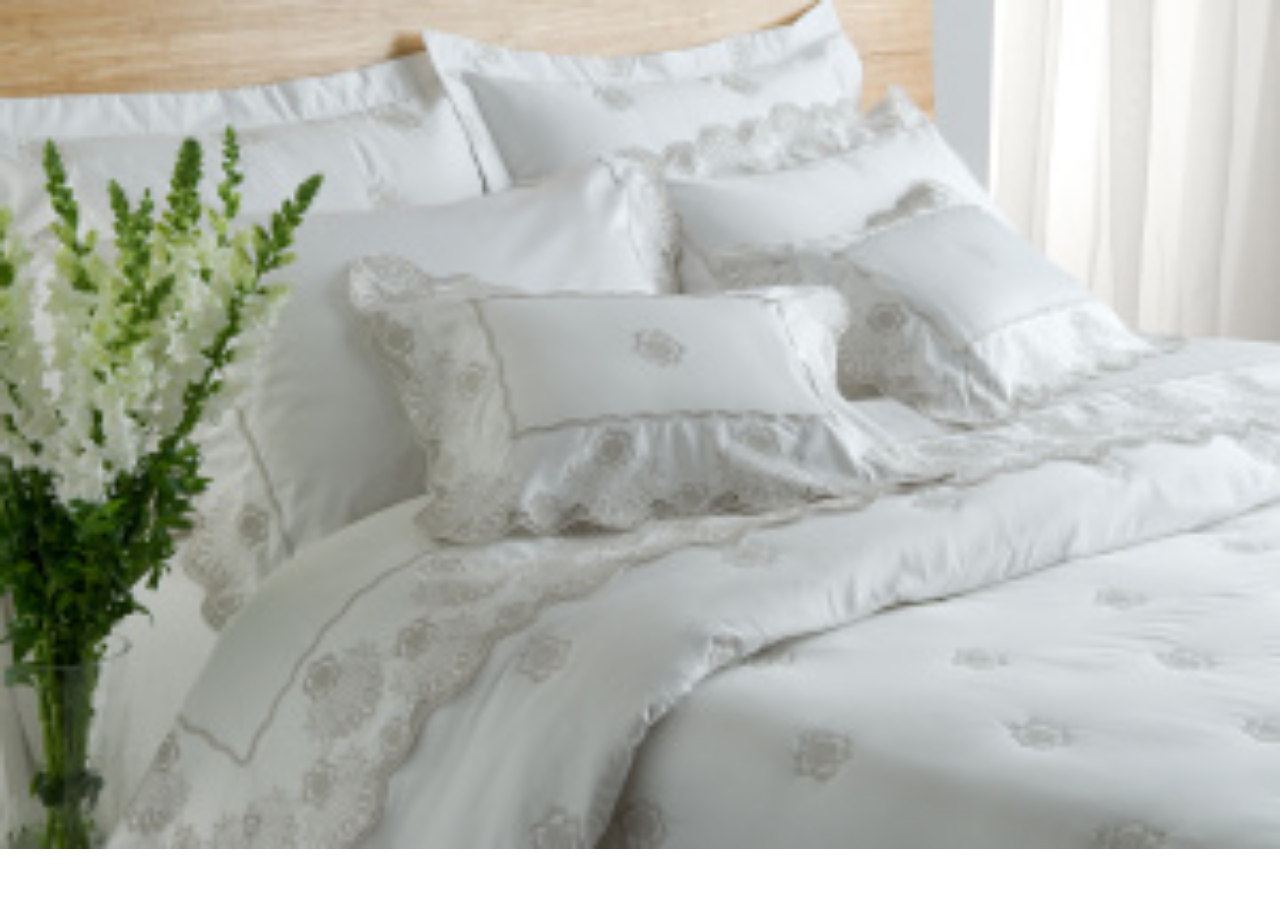
<file: gh-pages/projetos/reuniao/index.html>
<!doctype html>
<html lang="pt-BR">
  <head>
    <title>Reunião 27/12/2019</title>
    <!-- Required meta tags -->
    <meta charset="utf-8">
    <meta name="viewport" content="width=device-width, initial-scale=1, shrink-to-fit=no">

    <!-- Bootstrap CSS -->
    <link rel="stylesheet" href="https://stackpath.bootstrapcdn.com/bootstrap/4.3.1/css/bootstrap.min.css" integrity="sha384-ggOyR0iXCbMQv3Xipma34MD+dH/1fQ784/j6cY/iJTQUOhcWr7x9JvoRxT2MZw1T" crossorigin="anonymous">
  
    <style>
      body{
        background: url('./sis_background__flg3670.jpeg');
        background-size: cover;
        background-repeat: no-repeat;
      }
    </style>
  
  </head>
  <body>









      
    <!-- Optional JavaScript -->
    <!-- jQuery first, then Popper.js, then Bootstrap JS -->
    <script src="https://code.jquery.com/jquery-3.3.1.slim.min.js" integrity="sha384-q8i/X+965DzO0rT7abK41JStQIAqVgRVzpbzo5smXKp4YfRvH+8abtTE1Pi6jizo" crossorigin="anonymous"></script>
    <script src="https://cdnjs.cloudflare.com/ajax/libs/popper.js/1.14.7/umd/popper.min.js" integrity="sha384-UO2eT0CpHqdSJQ6hJty5KVphtPhzWj9WO1clHTMGa3JDZwrnQq4sF86dIHNDz0W1" crossorigin="anonymous"></script>
    <script src="https://stackpath.bootstrapcdn.com/bootstrap/4.3.1/js/bootstrap.min.js" integrity="sha384-JjSmVgyd0p3pXB1rRibZUAYoIIy6OrQ6VrjIEaFf/nJGzIxFDsf4x0xIM+B07jRM" crossorigin="anonymous"></script>
  </body>
</html>
</file>
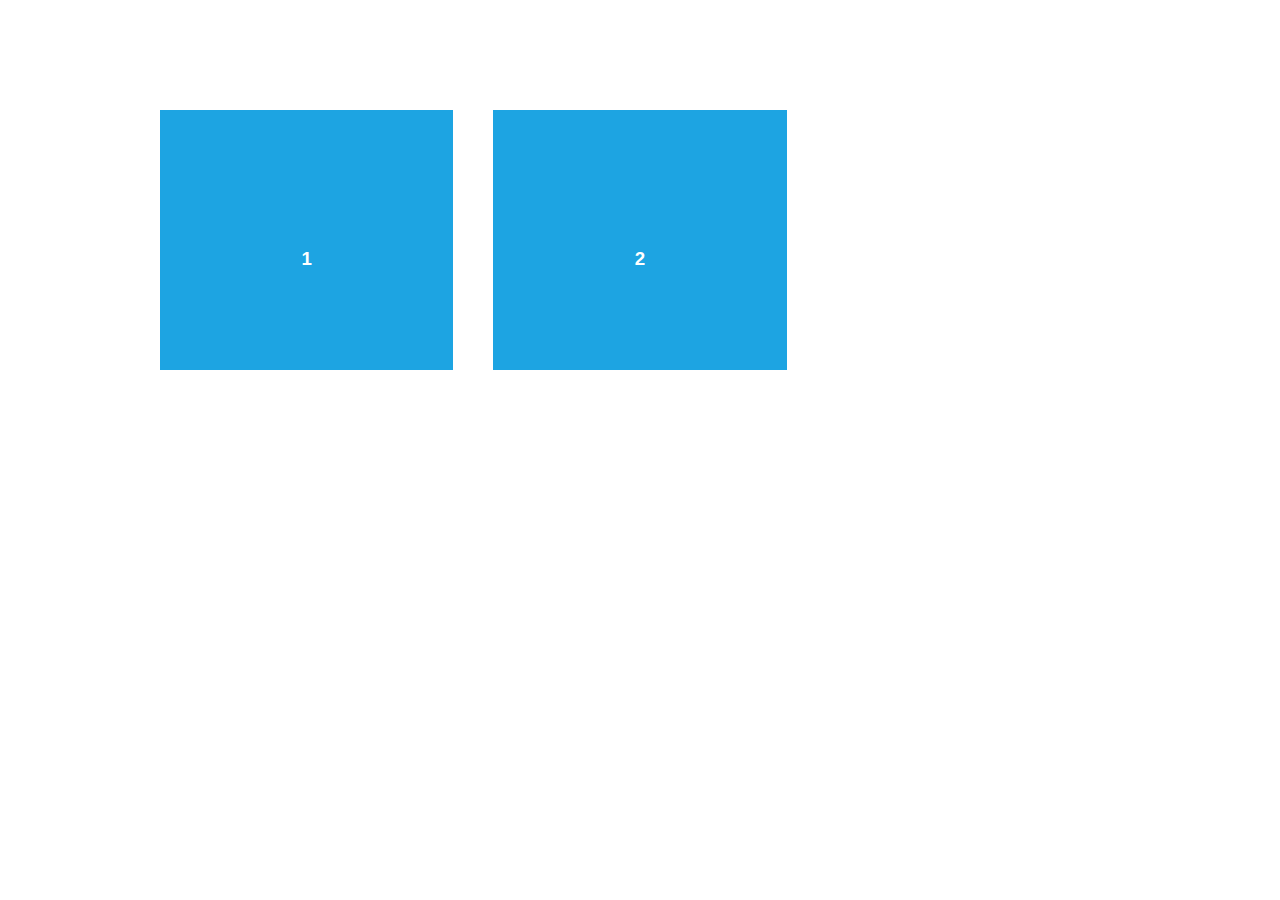
<file: gh-pages/projetos/aos-master/demo/async.html>
<!DOCTYPE html>
<html>
  <head>
    <meta charset="utf-8">
    <title>AOS - Animate on scroll library</title>
    <meta name="viewport" content="width=device-width">
    <link rel="stylesheet" href="css/styles.css" />
    <link rel="stylesheet" href="../dist/aos.css" />
  </head>
  <body>
    <div id="aos-demo" class="aos-all"></div>

    <script src="../dist/aos.js"></script>
    <script>
      AOS.init({
        easing: 'ease-in-out-sine'
      });

      setInterval(addItem, 300);

      var itemsCounter = 1;
      var container = document.getElementById('aos-demo');

      function addItem () {
        if (itemsCounter > 42) return;
        var item = document.createElement('div');
        item.classList.add('aos-item');
        item.setAttribute('data-aos', 'fade-up');
        item.innerHTML = '<div class="aos-item__inner"><h3>' + itemsCounter + '</h3></div>';
        container.appendChild(item);
        itemsCounter++;
      }
    </script>
  </body>
</html>
</file>
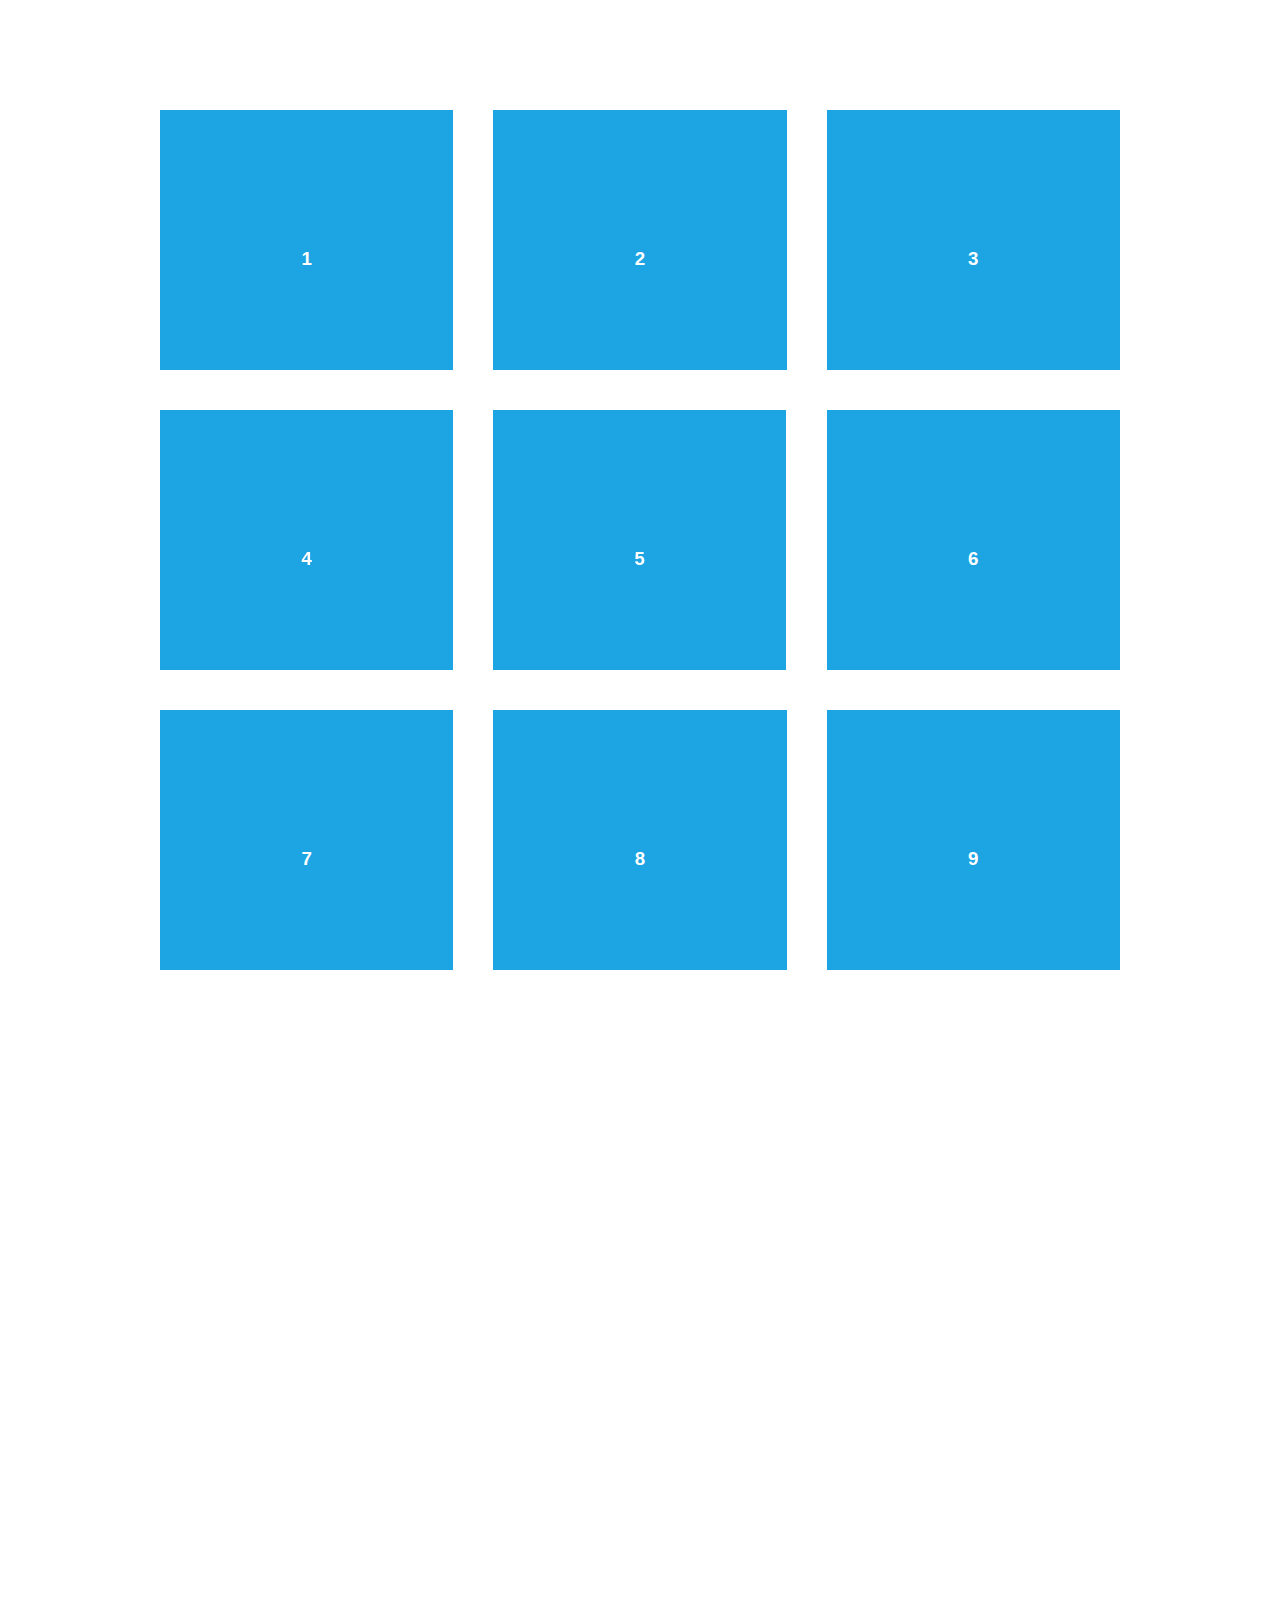
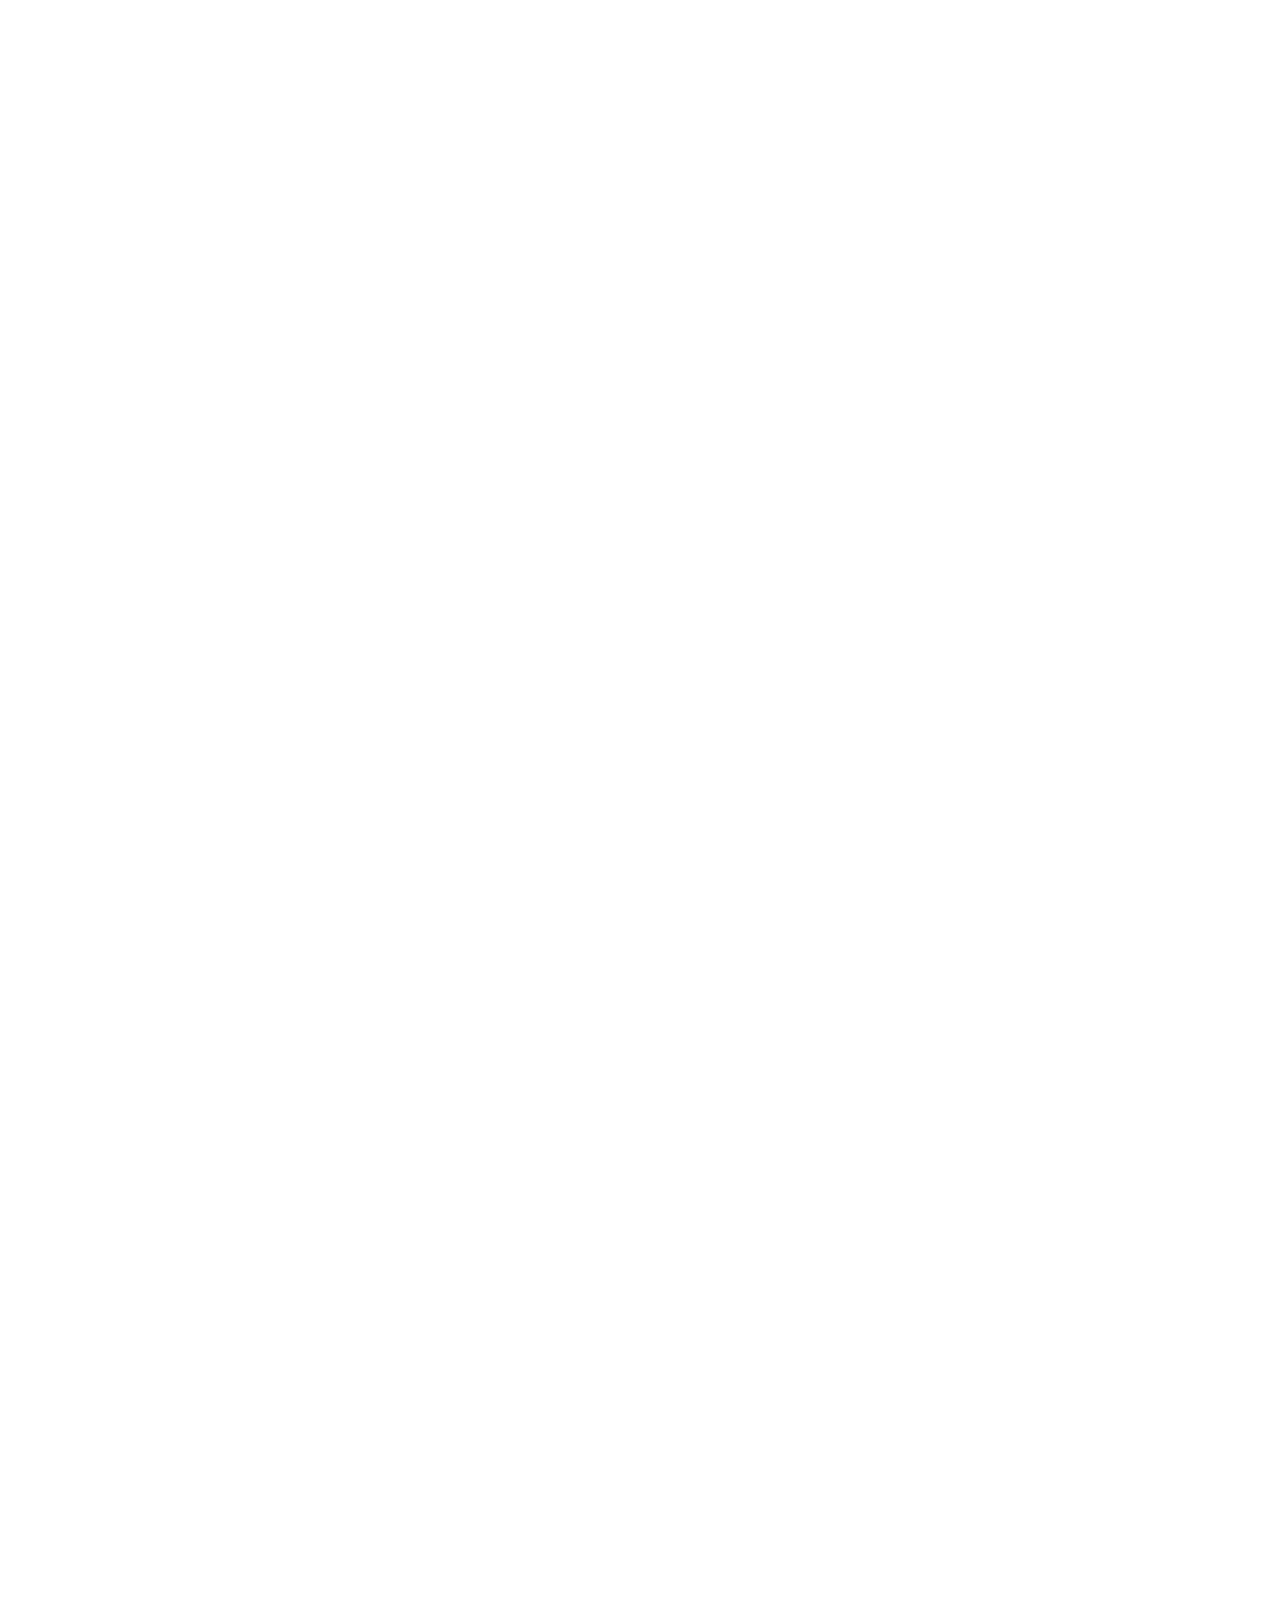
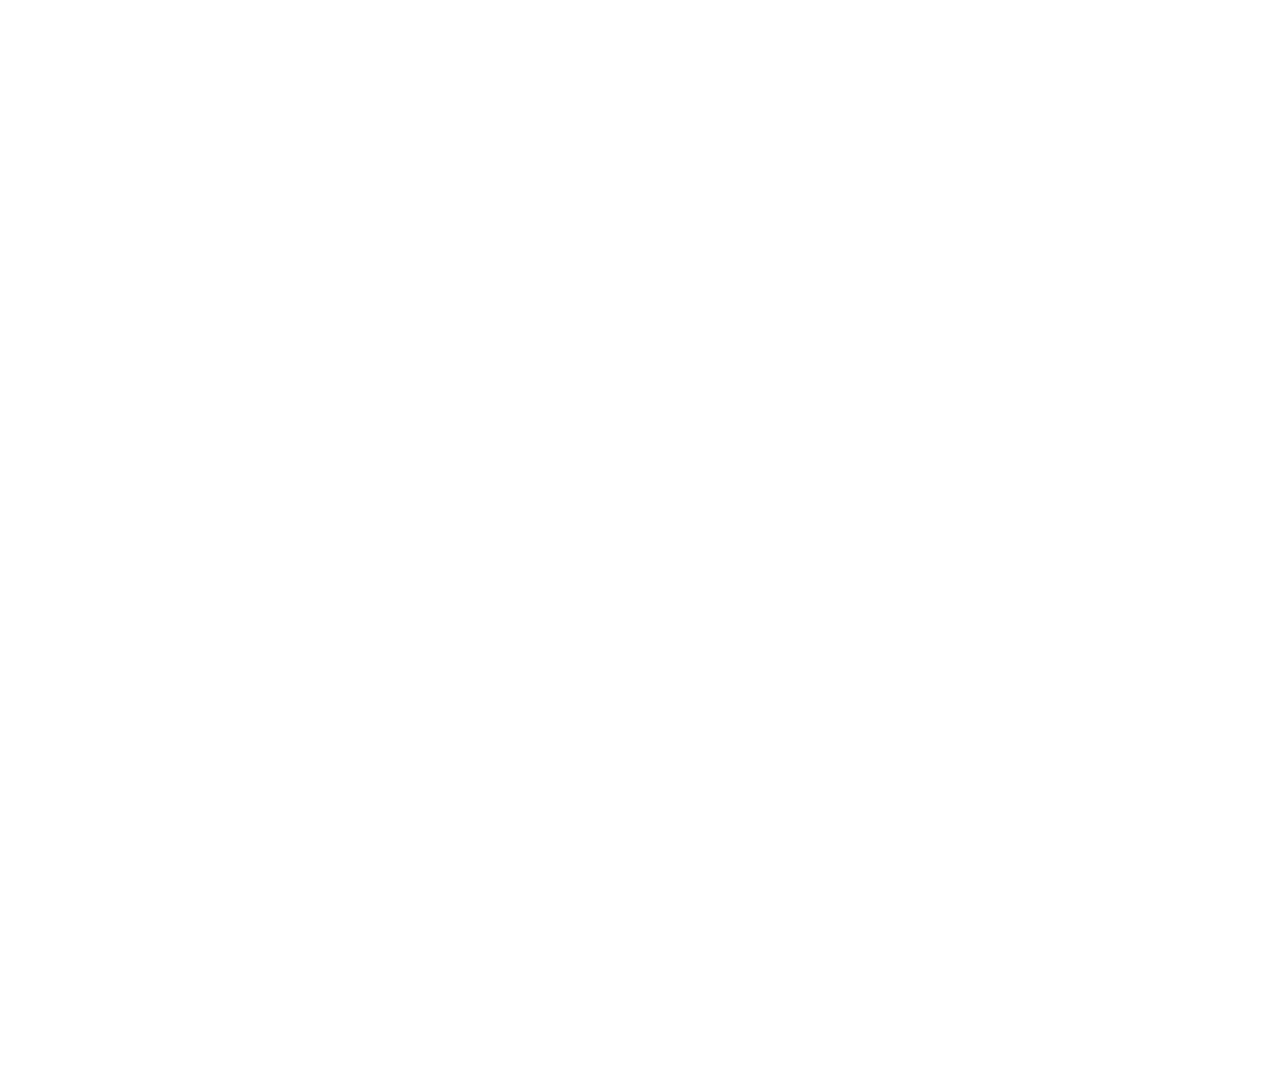
<file: gh-pages/projetos/aos-master/demo/simple.html>
<!DOCTYPE html>
<html>
  <head>
    <meta charset="utf-8">
    <title>AOS - Animate on scroll library</title>
    <meta name="viewport" content="width=device-width">
    <link rel="stylesheet" href="css/styles.css" />
    <link rel="stylesheet" href="../dist/aos.css" />
    <!--[if lt IE 9]>
    <script src="//html5shiv.googlecode.com/svn/trunk/html5.js"></script>
    <![endif]-->
  </head>
  <body>
    <div id="transcroller-body" class="aos-all">
      <div class="aos-item" data-aos="fade-up">
        <div class="aos-item__inner"><h3>1</h3></div>
      </div>
      <div class="aos-item" data-aos="fade-down">
        <div class="aos-item__inner"><h3>2</h3></div>
      </div>
      <div class="aos-item" data-aos="zoom-out-down">
        <div class="aos-item__inner"><h3>3</h3></div>
      </div>
      <div class="aos-item" data-aos="flip-down">
        <div class="aos-item__inner"><h3>4</h3></div>
      </div>
      <div class="aos-item" data-aos="flip-up">
        <div class="aos-item__inner"><h3>5</h3></div>
      </div>
      <div class="aos-item" data-aos="fade-down">
        <div class="aos-item__inner"><h3>6</h3></div>
      </div>
      <div class="aos-item" data-aos="fade-in">
        <div class="aos-item__inner"><h3>7</h3></div>
      </div>
      <div class="aos-item" data-aos="fade-down">
        <div class="aos-item__inner"><h3>8</h3></div>
      </div>
      <div class="aos-item" data-aos="fade-in">
        <div class="aos-item__inner"><h3>9</h3></div>
      </div>
      <div class="aos-item" data-aos="fade-down">
        <div class="aos-item__inner"><h3>10</h3></div>
      </div>
      <div class="aos-item" data-aos="fade-up">
        <div class="aos-item__inner"><h3>11</h3></div>
      </div>
      <div class="aos-item" data-aos="fade-down">
        <div class="aos-item__inner"><h3>12</h3></div>
      </div>
      <div class="aos-item" data-aos="fade-in">
        <div class="aos-item__inner"><h3>13</h3></div>
      </div>
      <div class="aos-item" data-aos="fade-up">
        <div class="aos-item__inner"><h3>14</h3></div>
      </div>
      <div class="aos-item" data-aos="fade-in">
        <div class="aos-item__inner"><h3>15</h3></div>
      </div>
      <div class="aos-item" data-aos="fade-up">
        <div class="aos-item__inner"><h3>16</h3></div>
      </div>
      <div class="aos-item" data-aos="fade-down">
        <div class="aos-item__inner"><h3>17</h3></div>
      </div>
      <div class="aos-item" data-aos="fade-up">
        <div class="aos-item__inner"><h3>18</h3></div>
      </div>
      <div class="aos-item" data-aos="zoom-out">
        <div class="aos-item__inner"><h3>19</h3></div>
      </div>
      <div class="aos-item" data-aos="fade-up">
        <div class="aos-item__inner"><h3>20</h3></div>
      </div>
      <div class="aos-item" data-aos="zoom-out">
        <div class="aos-item__inner"><h3>21</h3></div>
      </div>
      <div class="aos-item" data-aos="fade-in">
        <div class="aos-item__inner"><h3>22</h3></div>
      </div>
      <div class="aos-item" data-aos="zoom-out-up">
        <div class="aos-item__inner"><h3>23</h3></div>
      </div>
      <div class="aos-item" data-aos="zoom-out-down">
        <div class="aos-item__inner"><h3>24</h3></div>
      </div>
      <div class="aos-item" data-aos="fade-in">
        <div class="aos-item__inner"><h3>25</h3></div>
      </div>
      <div class="aos-item" data-aos="fade-in">
        <div class="aos-item__inner"><h3>26</h3></div>
      </div>
      <div class="aos-item" data-aos="fade-in">
        <div class="aos-item__inner"><h3>27</h3></div>
      </div>
      <div class="aos-item" data-aos="fade-in">
        <div class="aos-item__inner"><h3>28</h3></div>
      </div>
      <div class="aos-item" data-aos="fade-in">
        <div class="aos-item__inner"><h3>29</h3></div>
      </div>
      <div class="aos-item" data-aos="fade-in">
        <div class="aos-item__inner"><h3>30</h3></div>
      </div>
      <div class="aos-item" data-aos="fade-in">
        <div class="aos-item__inner"><h3>31</h3></div>
      </div>
      <div class="aos-item" data-aos="fade-in">
        <div class="aos-item__inner"><h3>32</h3></div>
      </div>
      <div class="aos-item" data-aos="fade-in">
        <div class="aos-item__inner"><h3>33</h3></div>
      </div>
      <div class="aos-item" data-aos="fade-in">
        <div class="aos-item__inner"><h3>34</h3></div>
      </div>
      <div class="aos-item" data-aos="fade-in">
        <div class="aos-item__inner"><h3>35</h3></div>
      </div>
      <div class="aos-item" data-aos="fade-in">
        <div class="aos-item__inner"><h3>36</h3></div>
      </div>
      <div class="aos-item" data-aos="fade-in">
        <div class="aos-item__inner"><h3>37</h3></div>
      </div>
      <div class="aos-item" data-aos="fade-in">
        <div class="aos-item__inner"><h3>38</h3></div>
      </div>
      <div class="aos-item" data-aos="fade-in">
        <div class="aos-item__inner"><h3>39</h3></div>
      </div>
      <div class="aos-item" data-aos="fade-in">
        <div class="aos-item__inner"><h3>40</h3></div>
      </div>
      <div class="aos-item" data-aos="fade-in">
        <div class="aos-item__inner"><h3>41</h3></div>
      </div>
      <div class="aos-item" data-aos="fade-in">
        <div class="aos-item__inner"><h3>42</h3></div>
      </div>
    </div>

    <script src="../dist/aos.js"></script>
    <script>
      AOS.init({
        easing: 'ease-in-out-sine'
      });
    </script>

    <!-- <script src="//cdnjs.cloudflare.com/ajax/libs/require.js/2.1.11/require.min.js"></script>
    <script>
      requirejs.config({
          baseUrl: '../dist',
      });

      require(['aos'], function(AOS){
          AOS.init({
              easing: 'ease-in-out-sine'
          });
      });
    </script> -->
  </body>
</html>
</file>
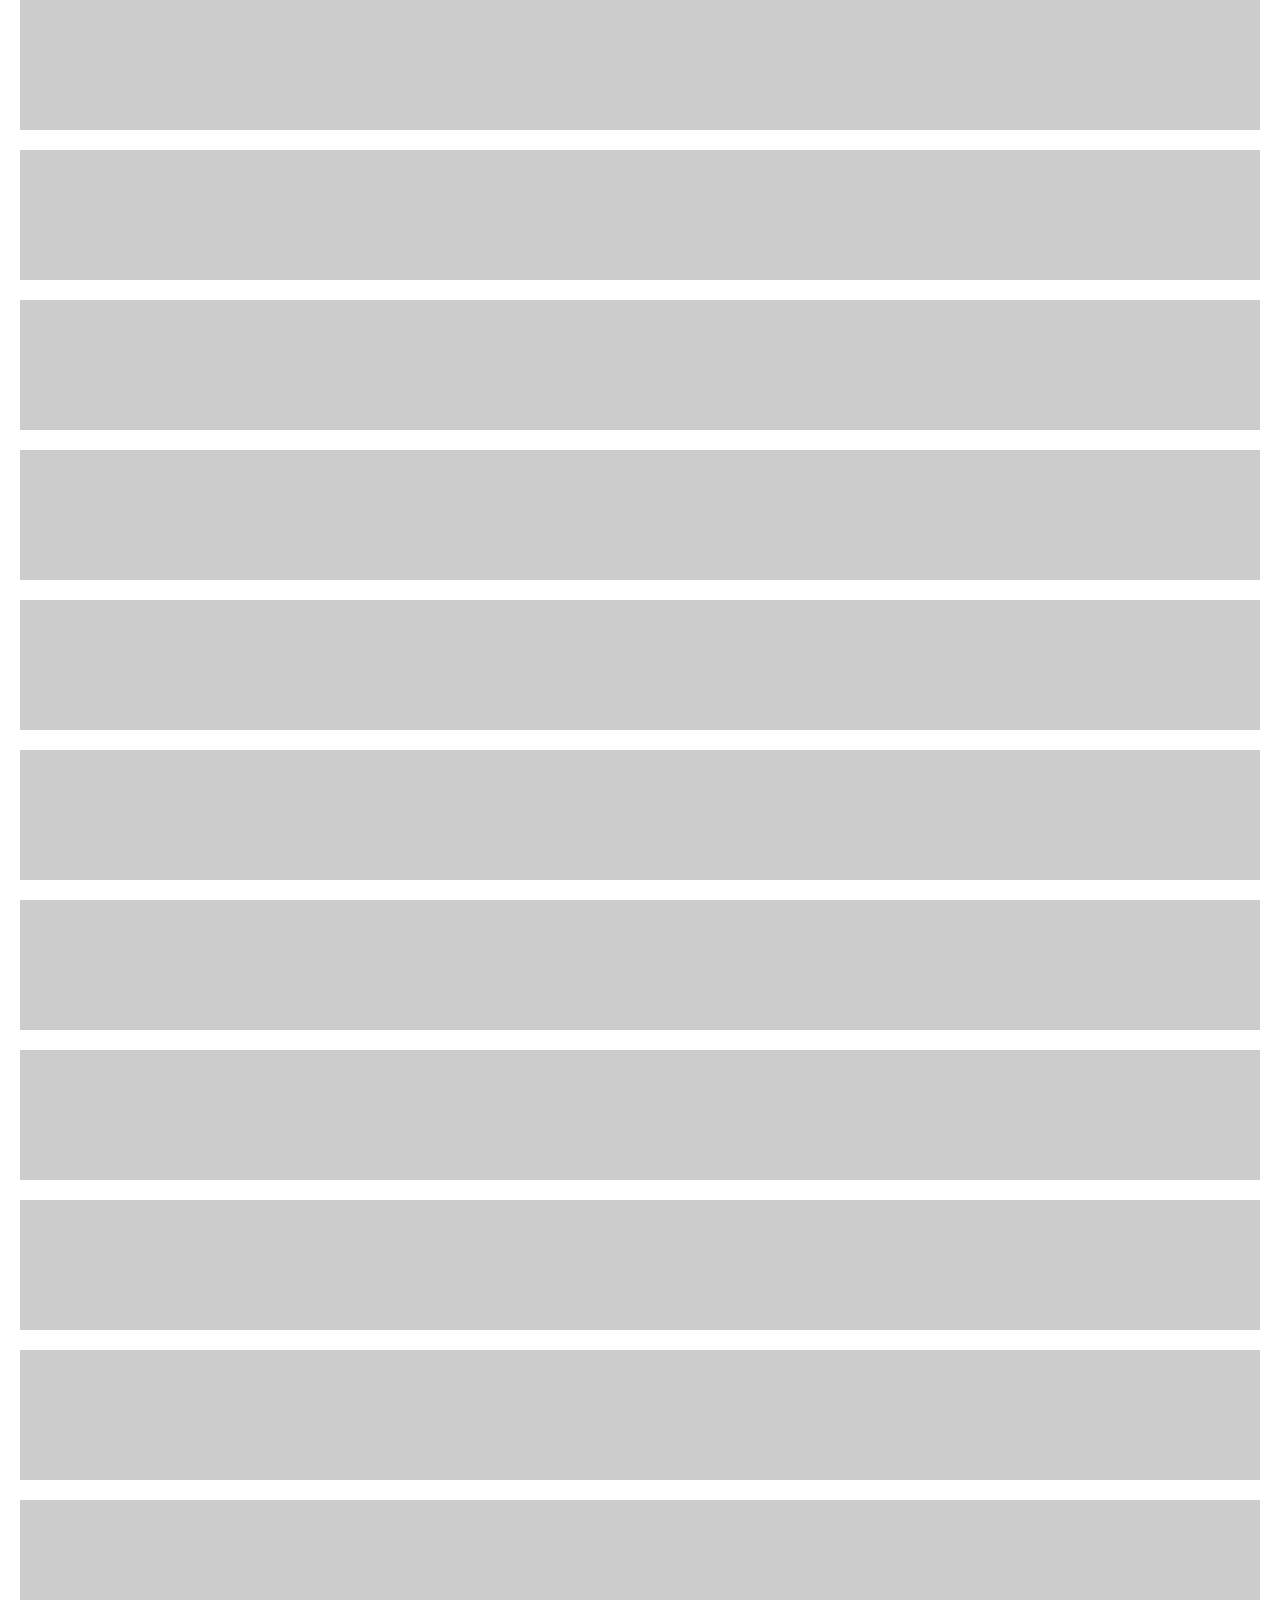
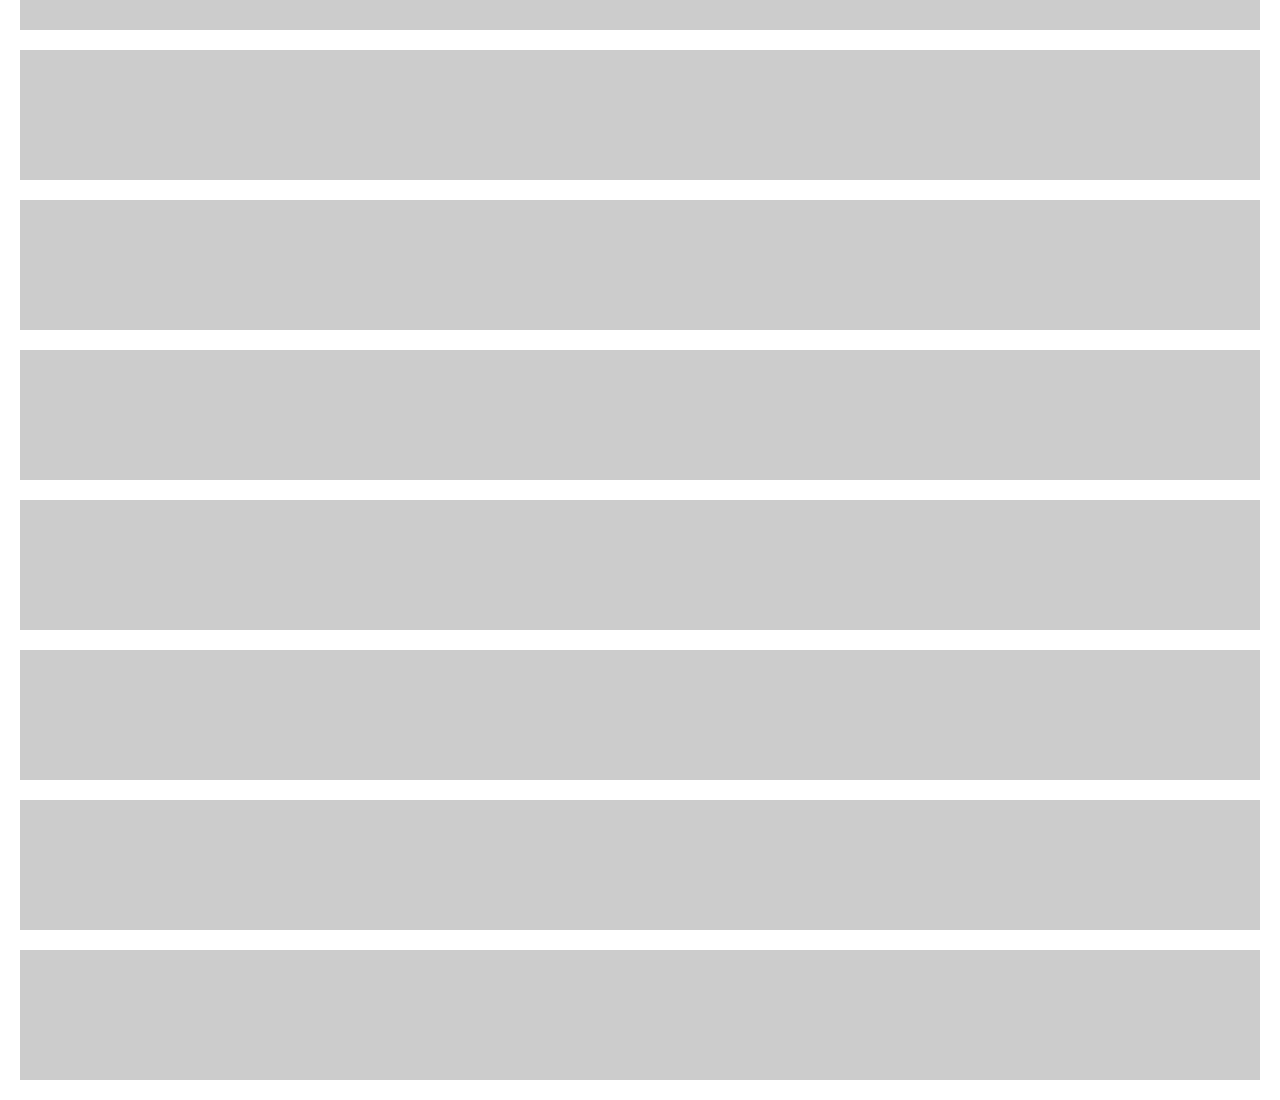
<file: gh-pages/projetos/aos-master/test/fixtures/aos-offset.fixture.html>
<!DOCTYPE html>
<html>
  <head>
    <title></title>
    <style type="text/css">
      * {box-sizing: border-box;}
      body {
        margin: 0; padding: 0 20px; text-align: center;
      }
      .aos-item {
        width: 100%; height: 130px; margin: 0 0 20px 0; background: #ccc;
      }
    </style>
  </head>
  <body class="body">
    <div class="aos-item aos-item--1" data-aos-offset="50" data-aos="fade"></div>
    <div class="aos-item aos-item--2" data-aos-offset="50" data-aos="fade-up"></div>
    <div class="aos-item aos-item--3" data-aos-offset="50" data-aos="fade-down"></div>
    <div class="aos-item aos-item--4" data-aos-offset="50" data-aos="fade-left"></div>
    <div class="aos-item aos-item--5" data-aos-offset="50" data-aos="fade-right"></div>
    <div class="aos-item aos-item--6" data-aos-offset="50" data-aos="flip-up"></div>
    <div class="aos-item aos-item--7" data-aos-offset="50" data-aos="flip-down"></div>
    <div class="aos-item aos-item--8" data-aos-offset="50" data-aos="flip-left"></div>
    <div class="aos-item aos-item--9" data-aos-offset="50" data-aos="flip-right"></div>
    <div class="aos-item aos-item--10" data-aos-offset="50" data-aos="zoom-in"></div>
    <div class="aos-item aos-item--11" data-aos-offset="50" data-aos="zoom-in-up"></div>
    <div class="aos-item aos-item--12" data-aos-offset="50" data-aos="zoom-in-down"></div>
    <div class="aos-item aos-item--13" data-aos-offset="50" data-aos="zoom-in-left"></div>
    <div class="aos-item aos-item--14" data-aos-offset="50" data-aos="zoom-in-right"></div>
    <div class="aos-item aos-item--15" data-aos-offset="50" data-aos="slide-up"></div>
    <div class="aos-item aos-item--16" data-aos-offset="50" data-aos="slide-down"></div>
    <div class="aos-item aos-item--17" data-aos-offset="50" data-aos="slide-left"></div>
    <div class="aos-item aos-item--18" data-aos-offset="50" data-aos="slide-right"></div>
  </body>
</html>
</file>
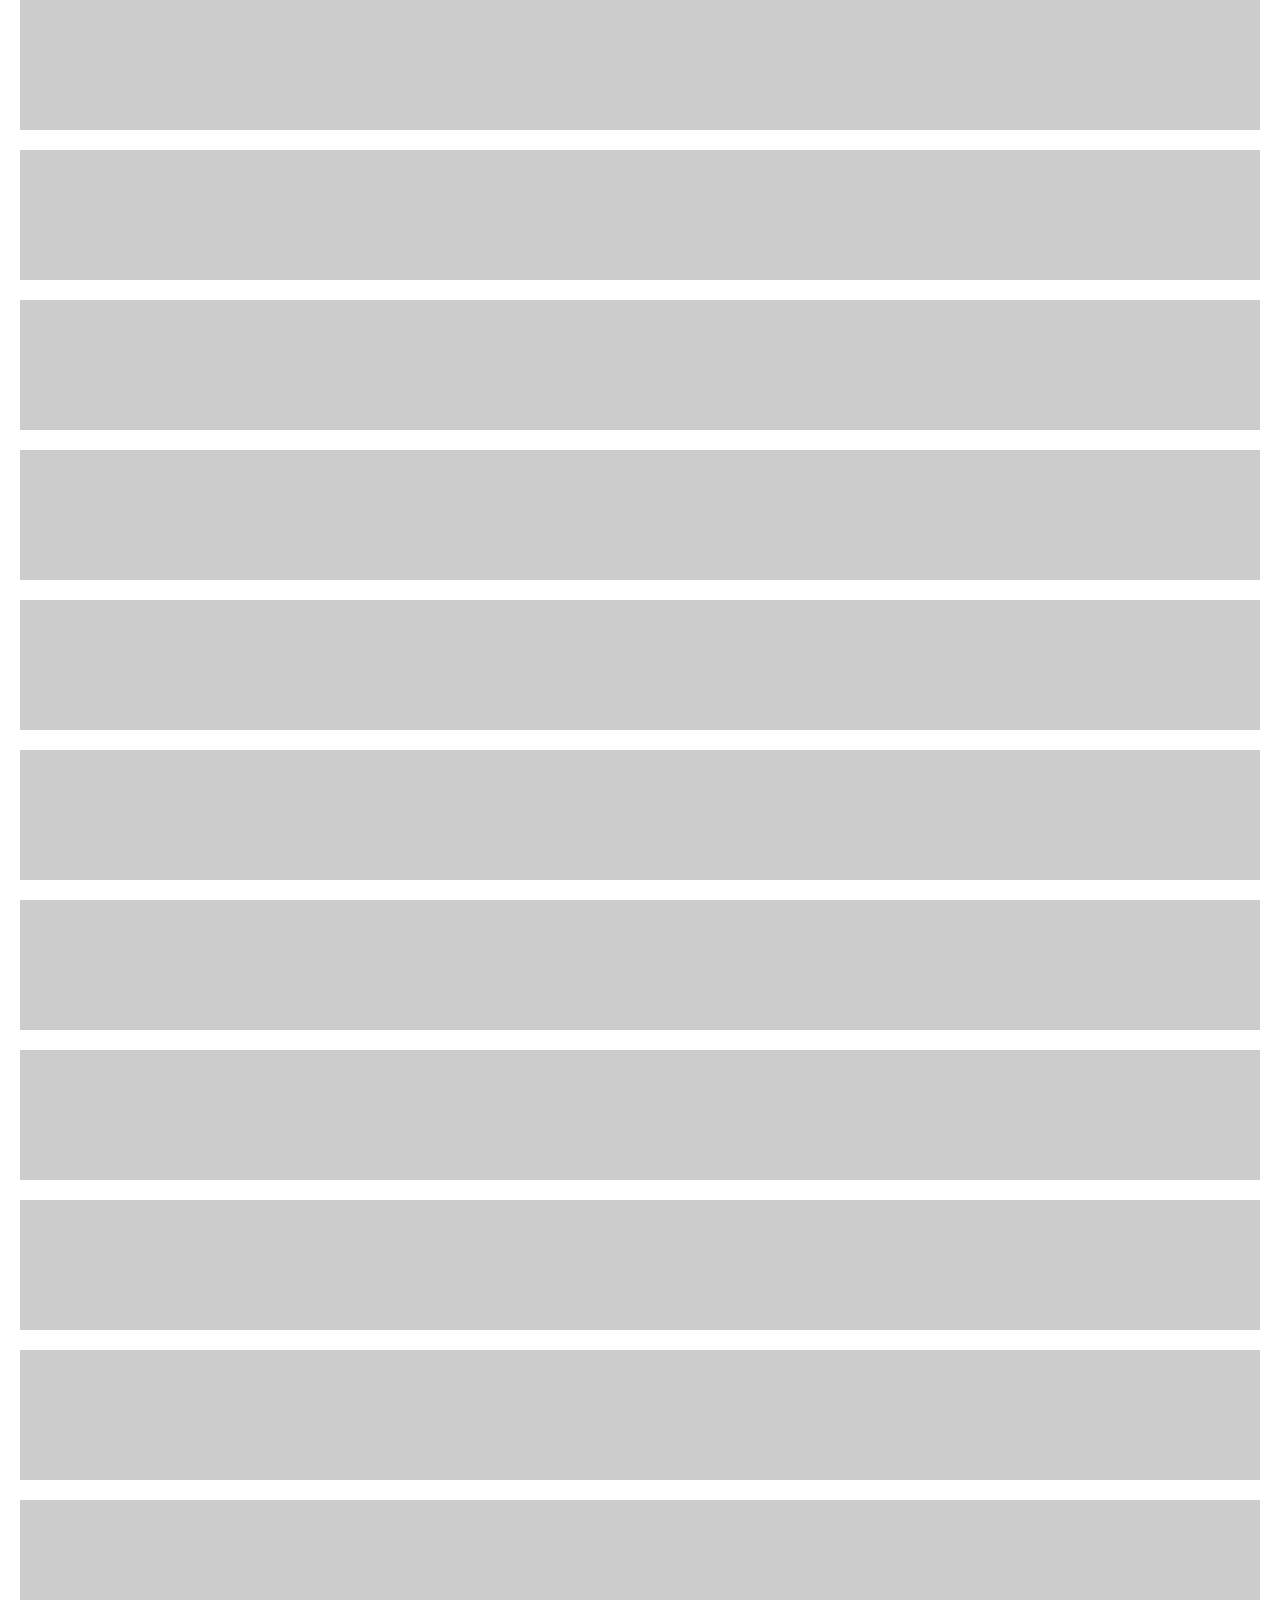
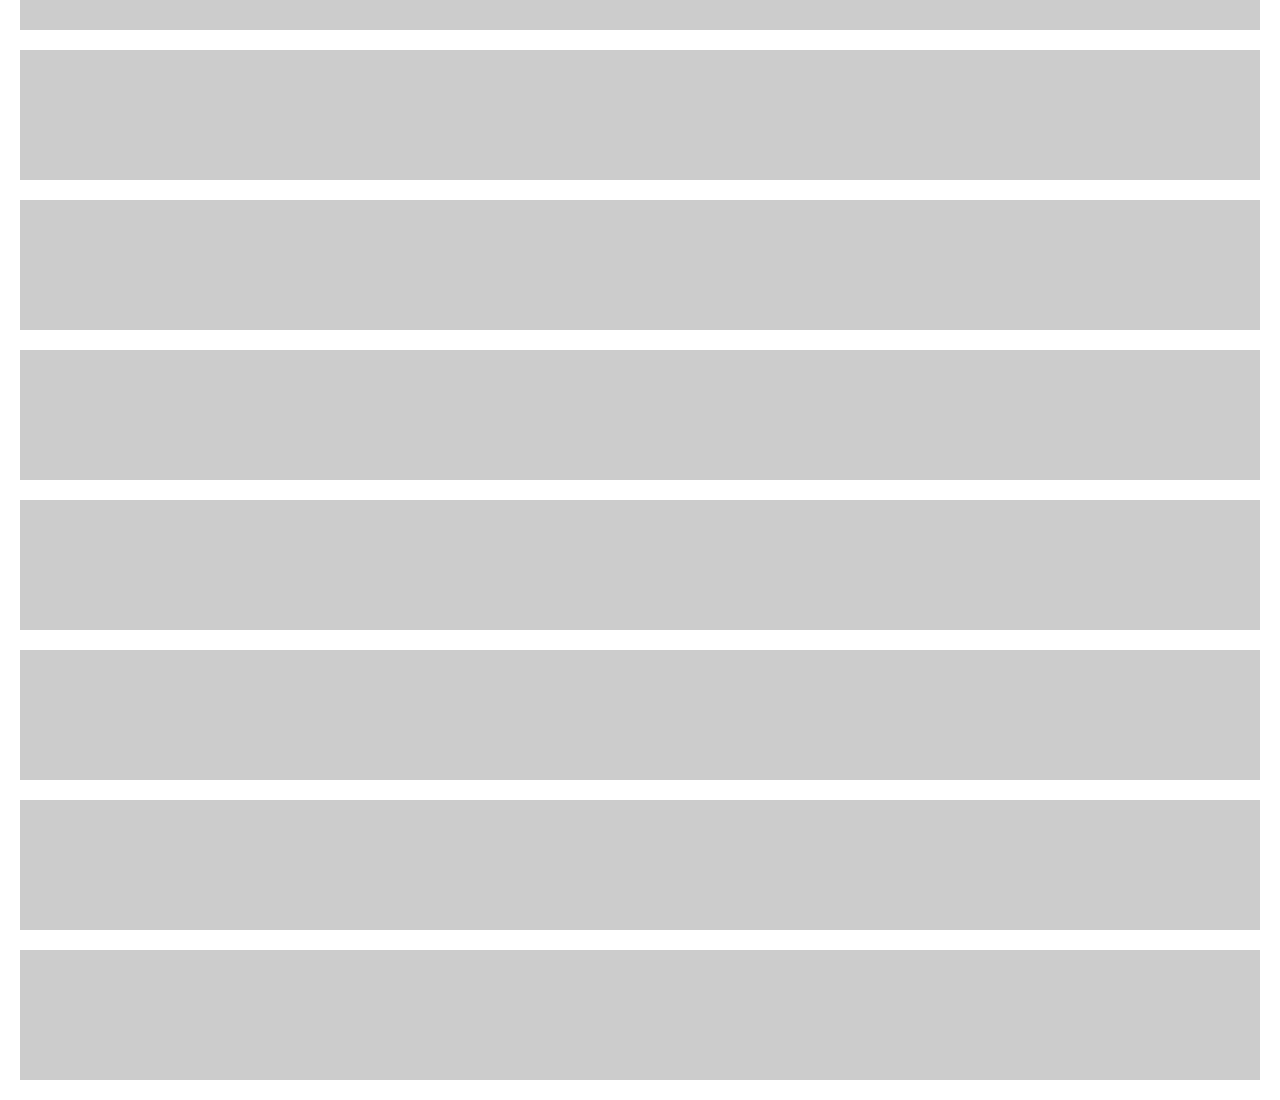
<file: gh-pages/projetos/aos-master/test/fixtures/aos.fixture.html>
<!DOCTYPE html>
<html>
  <head>
    <title></title>
    <style type="text/css">
      * {box-sizing: border-box;}
      body {
        margin: 0; padding: 0 20px; text-align: center;
      }
      .aos-item {
        width: 100%; height: 130px; margin: 0 0 20px 0; background: #ccc;
      }
    </style>
  </head>
  <body class="body">
    <div class="aos-item aos-item--1" data-aos="fade"></div>
    <div class="aos-item aos-item--2" data-aos="fade-up"></div>
    <div class="aos-item aos-item--3" data-aos="fade-down"></div>
    <div class="aos-item aos-item--4" data-aos="fade-left"></div>
    <div class="aos-item aos-item--5" data-aos="fade-right"></div>
    <div class="aos-item aos-item--6" data-aos="flip-up"></div>
    <div class="aos-item aos-item--7" data-aos="flip-down"></div>
    <div class="aos-item aos-item--8" data-aos="flip-left"></div>
    <div class="aos-item aos-item--9" data-aos="flip-right"></div>
    <div class="aos-item aos-item--10" data-aos="zoom-in"></div>
    <div class="aos-item aos-item--11" data-aos="zoom-in-up"></div>
    <div class="aos-item aos-item--12" data-aos="zoom-in-down"></div>
    <div class="aos-item aos-item--13" data-aos="zoom-in-left"></div>
    <div class="aos-item aos-item--14" data-aos="zoom-in-right"></div>
    <div class="aos-item aos-item--15" data-aos="slide-up"></div>
    <div class="aos-item aos-item--16" data-aos="slide-down"></div>
    <div class="aos-item aos-item--17" data-aos="slide-left"></div>
    <div class="aos-item aos-item--18" data-aos="slide-right"></div>
  </body>
</html>
</file>
<file: gh-pages/projetos/aos-master/demo/css/styles.css>
body {
  font-family: Helvetica,Tahoma;
}

*,
*:before,
*:after {
  box-sizing: border-box;
}

.aos-all {
  width: 1000px;
  max-width: 98%;
  margin: 10vh auto 0 auto;
}

.aos-item {
  display: inline-block;
  float: left;
  width: 33.3333%;
  height: 300px;
  padding: 20px;
}

.aos-item__inner {
  position: relative;
  width: 100%;
  height: 100%;
  float: left;
  background: #1da4e2;
  line-height: 260px;
  text-align: center;
  color: #fff;
}

@media screen and (max-width: 800px) {
  .aos-item {
    width: 50%;
  }
}
</file>
